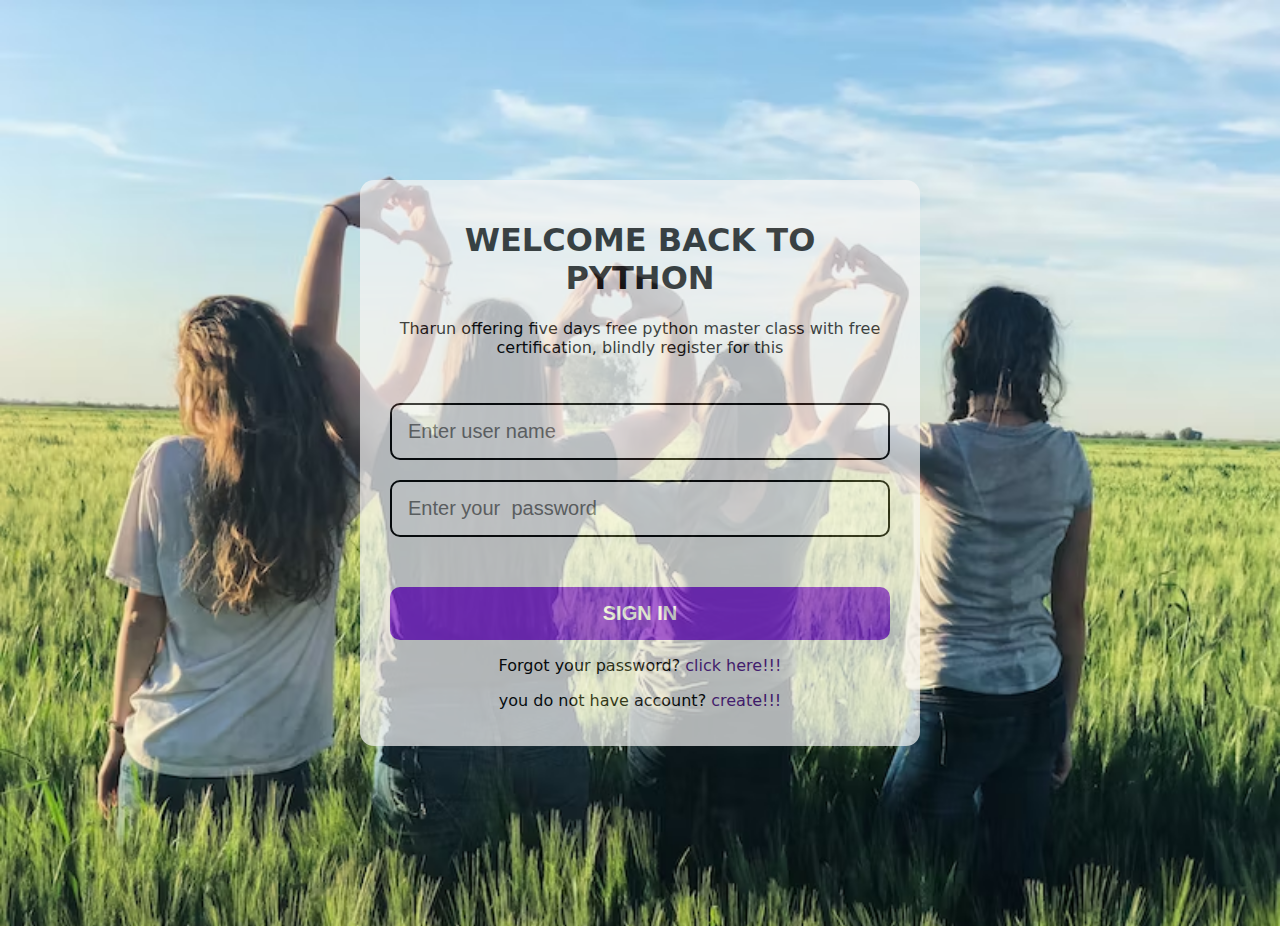
<file: index.html>
<!DOCTYPE html>
<html lang="en">
<head>
    <meta charset="UTF-8">
    <meta http-equiv="X-UA-Compatible" content="IE=edge">
    <meta name="viewport" content="width=device-width, initial-scale=1.0">
    <title>Document</title>
    <link rel="stylesheet" href="style.css">
</head>
<body>
       <div class="form-container">
        <h1>WELCOME BACK TO PYTHON</h1>
        <p>Tharun offering five days free python master class with free certification, blindly register for this</p>
        <input type="text" placeholder="Enter user name" class="user-data username" id="username">
        <input type="password" placeholder="Enter your  password" class="user-data" id="userPassword">
        <button class="btn" onclick="validate()">SIGN IN</button>
        <div class="div">
            <p> Forgot your password? <a href="" class="valid">click here!!!</a></p>
            <p>you do not have account?<a href="" class="valid"> create!!!</a></p>
        </div>
       </div>
       <script src="sunny.js"></script>
</body>
</html>
</file>
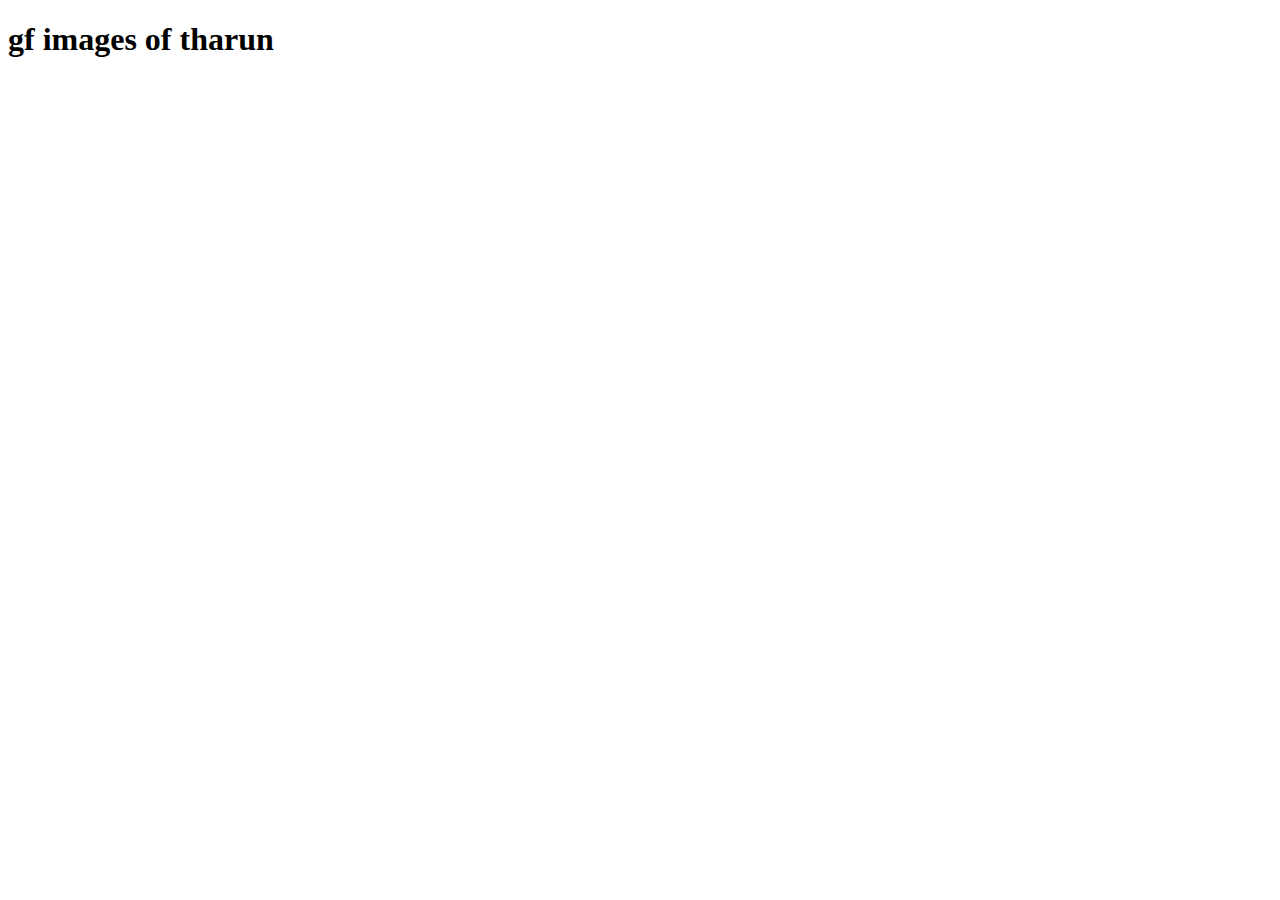
<file: next.html>
<!DOCTYPE html>
<html lang="en">
<head>
    <meta charset="UTF-8">
    <meta http-equiv="X-UA-Compatible" content="IE=edge">
    <meta name="viewport" content="width=device-width, initial-scale=1.0">
    <title>Document</title>
</head>
<body>
    <h1>gf images of tharun</h1>
</body>
</html>
</file>
<file: style.css>
body{
    background-image: url('green-girls.avif');
    background-repeat: no-repeat;
    background-size: cover;
}

.form-container{
    width: 500px;
    border-radius: 14px;
    padding: 20px 30px;
    margin: 180px auto;
    background-color: whitesmoke;
    text-align: center;
    font-family: system-ui, -apple-system, BlinkMacSystemFont, 'Segoe UI', Roboto, Oxygen, Ubuntu, Cantarell, 'Open Sans', 'Helvetica Neue', sans-serif;
    opacity: calc(70%);
}
.user-data{
    width: 100%;
    font-size: 20px;
    padding: 15px 16px;
    box-sizing: border-box;
    margin-bottom: 20px;
    border:2px solid black;
    border-radius: 10px;
    
}
.btn{
    width: 100%;
    padding: 15px 16px;
    box-sizing: border-box;
    font-size: 20px;
    font-weight: bolder;
    border: none;
    border-radius: 10px;
    background-color:blueviolet;
    color: white;
    margin-top: 30px;

}
.valid{
    text-decoration: none;
    margin-top: 20px;
      
}
.username{
    margin-top: 30px;
}
</file>
